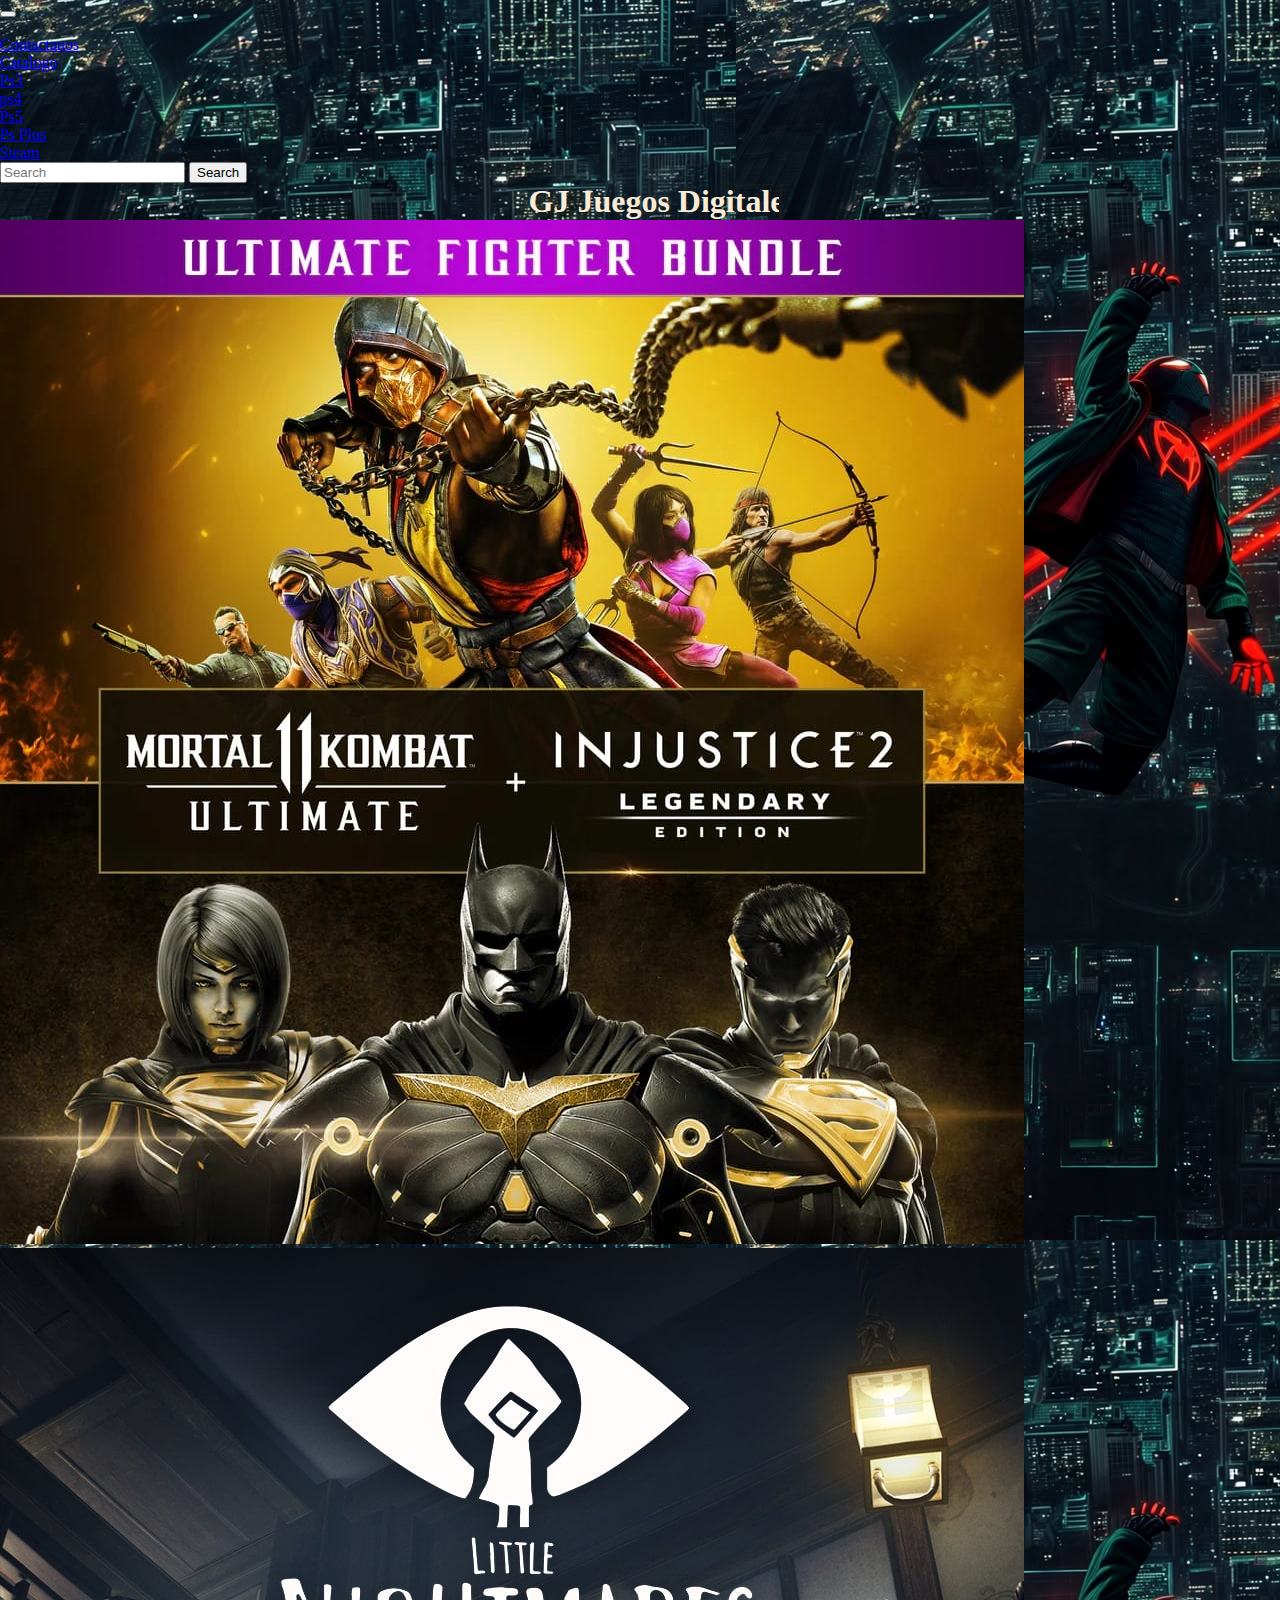
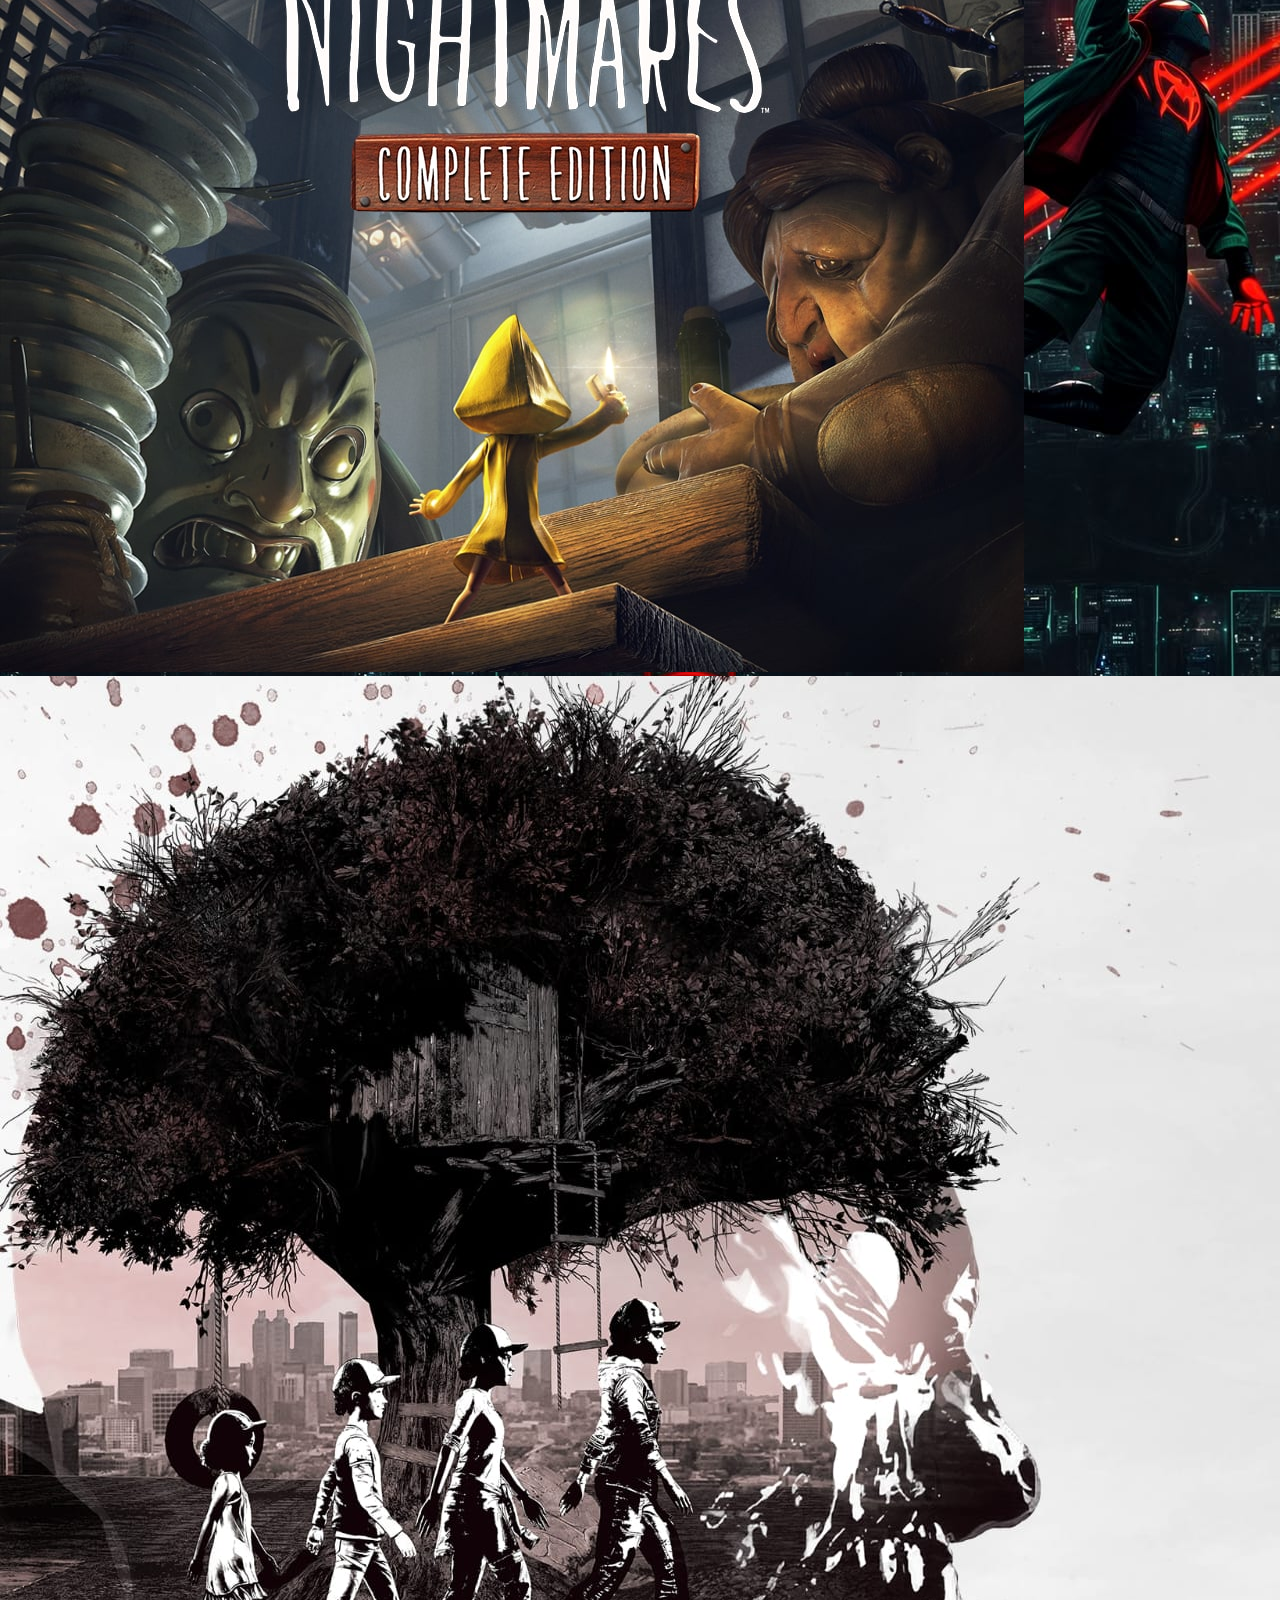
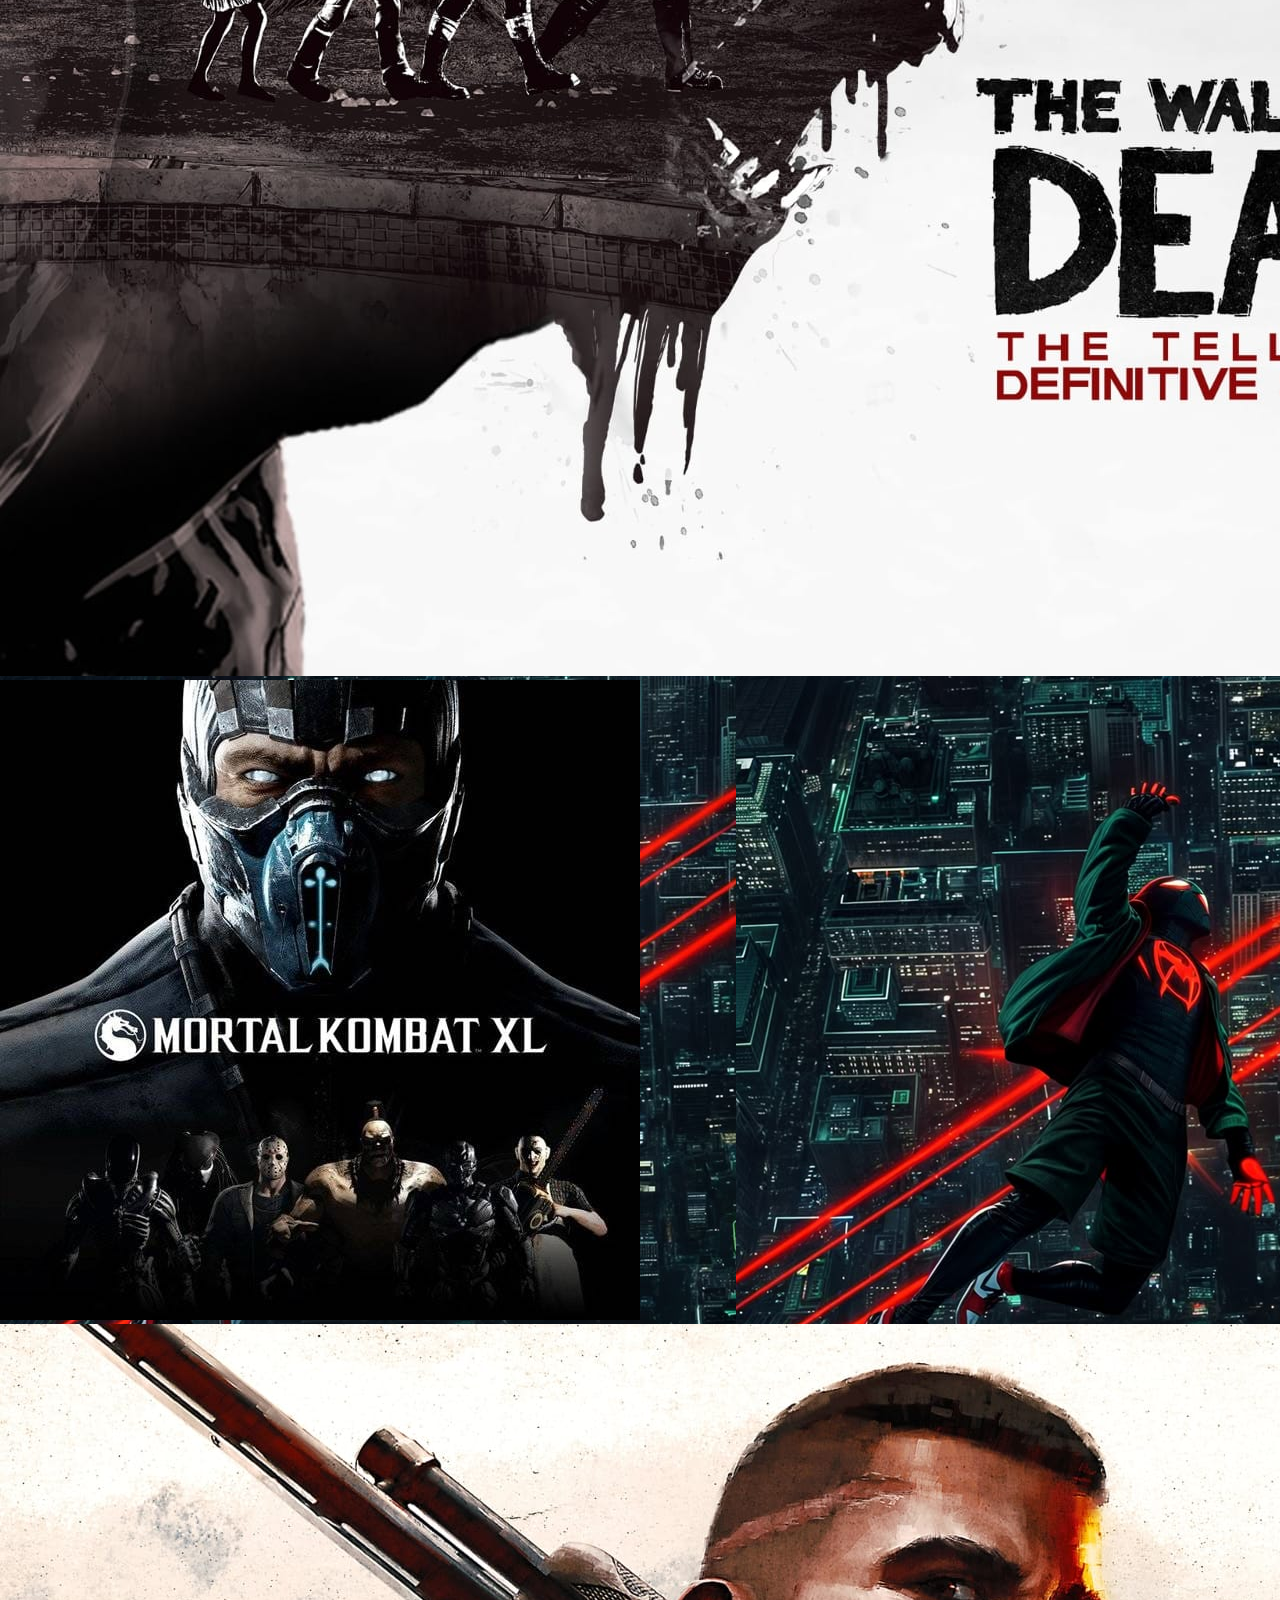
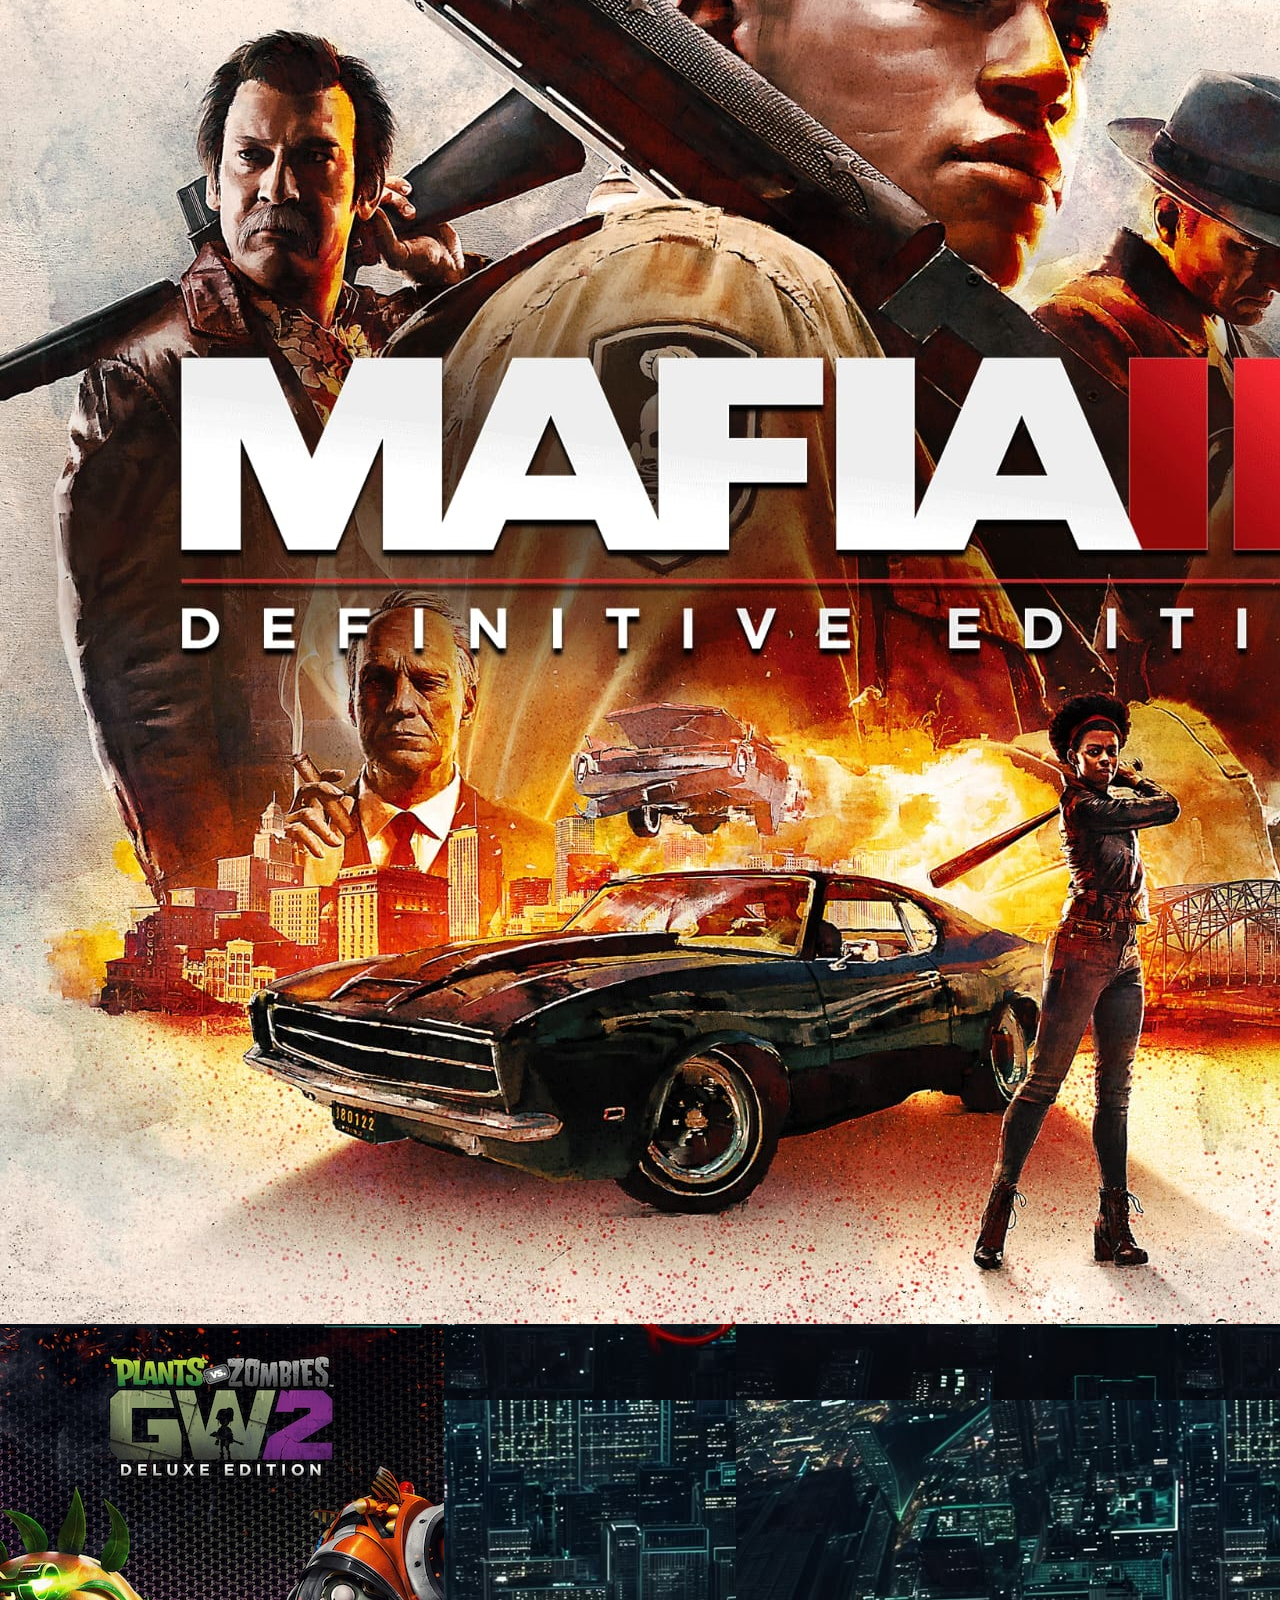
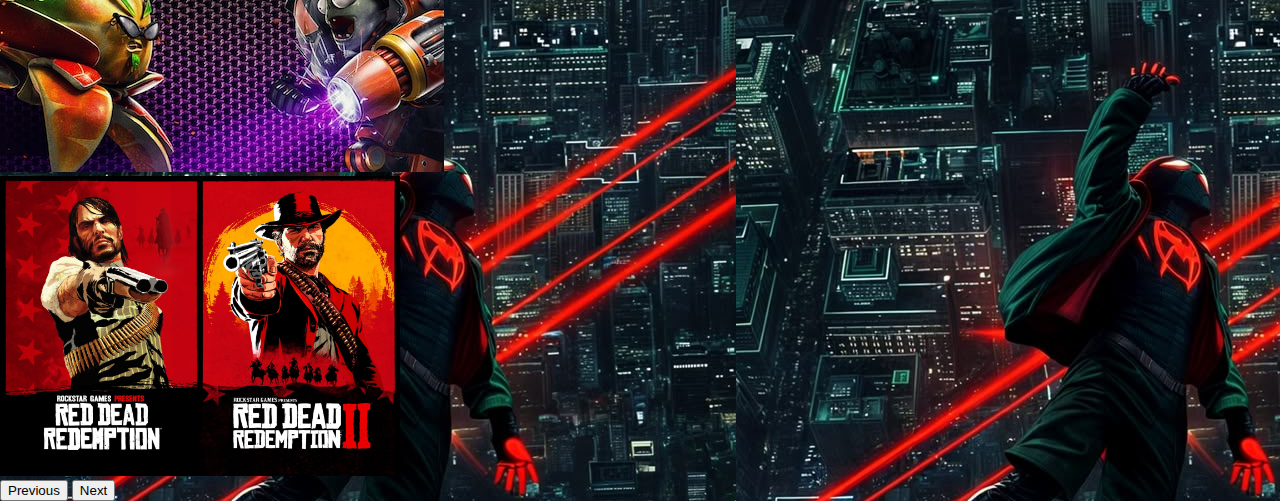
<file: GJ.juegos/index.html>
<!DOCTYPE html>
<html lang="en">

<head>
    <meta charset="UTF-8">
    <meta name="viewport" content="width=, initial-scale=1.0">
    <title>Document</title>
    <link href="https://cdn.jsdelivr.net/npm/bootstrap@5.3.5/dist/css/bootstrap.min.css" rel="stylesheet"
        integrity="sha384-SgOJa3DmI69IUzQ2PVdRZhwQ+dy64/BUtbMJw1MZ8t5HZApcHrRKUc4W0kG879m7" crossorigin="anonymous">
    <script src="https://cdn.jsdelivr.net/npm/bootstrap@5.3.5/dist/js/bootstrap.bundle.min.js"
        integrity="sha384-k6d4wzSIapyDyv1kpU366/PK5hCdSbCRGRCMv+eplOQJWyd1fbcAu9OCUj5zNLiq"
        crossorigin="anonymous"></script>
    <link rel="stylesheet" href="style.css">
</head>

<body>
    <div class="wrapper">
        <div class="background-nav">
            <nav class="navbar navbar-expand-lg bg-body-tertiary">
                <div class="container-fluid">
                    <button class="navbar-toggler" type="button" data-bs-toggle="collapse"
                        data-bs-target="#navbarSupportedContent" aria-controls="navbarSupportedContent"
                        aria-expanded="false" aria-label="Toggle navigation">
                        <span class="navbar-toggler-icon"></span>
                    </button>
                    <div class="collapse navbar-collapse" id="navbarSupportedContent">
                        <ul class="navbar-nav me-auto mb-2 mb-lg-0">
                            <li class="nav-item">
                                <a class="nav-link active" aria-current="page" href="#"></a>
                            </li>
                            <li class="nav-item">
                                <a class="nav-link" href="RedesDeContactos.html">Contactanos</a>
                            </li>
                            <li class="nav-item dropdown">
                                <a class="nav-link dropdown-toggle" href="#" role="button" data-bs-toggle="dropdown"
                                    aria-expanded="false">
                                    Catalogo
                                </a>
                                <ul class="dropdown-menu">
                                    <li><a class="dropdown-item" href="#">Ps3</a></li>
                                    <li><a class="dropdown-item" href="#">ps4</a></li>
                                    <li><a class="dropdown-item" href="#">Ps5</a></li>
                                    <li><a class="dropdown-item" href="#">Ps Plus</a></li>
                                    <li><a class="dropdown-item" href="#">Steam</a></li>
                                </ul>
                                <form class="d-flex" role="search">
                                    <input class="form-control me-2" type="search" placeholder="Search"
                                        aria-label="Search">
                                    <button class="btn btn-outline-success" type="submit">Search</button>
                                </form>
                    </div>
                </div>
            </nav>
        </div>
        <main class="">
            <div class="typewriter">
                <h1>GJ Juegos Digitales</h1>
            </div>
            <div class="flex-container">
                <div id="carouselExampleAutoplaying" class="carousel slide carusel-size" data-bs-ride="carousel">
                    <div class="carousel-inner">
                        <div class="carousel-item active">
                            <img src="imagenes-de-oferta/WhatsApp Image 2025-04-17 at 19.51.29.jpeg" class="d-block w-100" alt="...">
                        </div>
                        <div class="carousel-item">
                            <img src="imagenes-de-oferta/WhatsApp Image 2025-04-17 at 19.51.30.jpeg" class="d-block w-100" alt="...">
                        </div>
                        <div class="carousel-item">
                            <img src="imagenes-de-oferta/WhatsApp Image 2025-04-17 at 19.51.31.jpeg" class="d-block w-100" alt="...">
                        </div>
                        <div class="carousel-item">
                            <img src="imagenes-de-oferta/WhatsApp Image 2025-04-17 at 19.51.29 (1).jpeg" class="d-block w-100" alt="...">
                        </div>                    
                        <div class="carousel-item">
                            <img src="imagenes-de-oferta/WhatsApp Image 2025-04-17 at 19.53.31 (1).jpeg" class="d-block w-100" alt="...">
                        </div>                    
                        <div class="carousel-item">
                            <img src="imagenes-de-oferta/GW2.jpeg" class="d-block w-100" alt="...">
                        </div>                        
                        <div class="carousel-item">
                            <img src="imagenes-de-oferta/red dead redemption.jpeg" class="d-block w-100 size-img" alt="...">
                        </div>
                    </div>
                    <button class="carousel-control-prev" type="button" data-bs-target="#carouselExampleAutoplaying"
                        data-bs-slide="prev">
                        <span class="carousel-control-prev-icon" aria-hidden="true"></span>
                        <span class="visually-hidden">Previous</span>
                    </button>
                    <button class="carousel-control-next" type="button" data-bs-target="#carouselExampleAutoplaying"
                        data-bs-slide="next">
                        <span class="carousel-control-next-icon" aria-hidden="true"></span>
                        <span class="visually-hidden">Next</span>
                    </button>
                </div>
            </div>
        </main>

    </div>
    <div></div>
    <script></script>
</body>

</html>
</file>
<file: GJ.juegos/style.css>
body{
    background-image: url(imagenes-de-oferta/FondoMiles.jpg);
    backface-visibility: visible;
    object-fit: cover;
}

div, body, h1, nav, h2, li, ul, a{
    margin: 0;
    padding: 0;
}

/*               NavBar                                  /*/

.navbar{
    margin: 0;
    padding: 0;
    width: 100vh;
}



/*                   Typado del Titulo                  /*/


h1{
    text-align: center;
    color: antiquewhite;
}

.typewriter h1{
    padding-left: 30px;
    overflow: hidden;
    text-align: center;
    border-right: .10em solid rgb(24, 26, 26);
    white-space: nowrap;
    margin: 0 auto ;
    width: 250px;
    animation: 
        typing 3s steps(100, end),
        blink-caret .65s step-end infinite;
        
}

@keyframes typing{
    from {width: 0}
    to {width: 100%}
}
@keyframes blink-caret{
    from, to {border-color: transparent;}
    40% { border-color: cyan;}
}

/*                                   Section Carusel          /**/                                           

.flex-container{
    padding-left: 100px;
    display: flex;
    margin: 0;
    padding: 0;
    width: 300px;
    height: 300px;

}
.size-img{
    height: 300px;
    object-fit: cover;
    flex-grow: 1;
}
.carusel-size{
    position: relative;
    object-fit:cover;
    justify-content: center;
    justify-items: center;
    text-align: justify;
}
</file>
